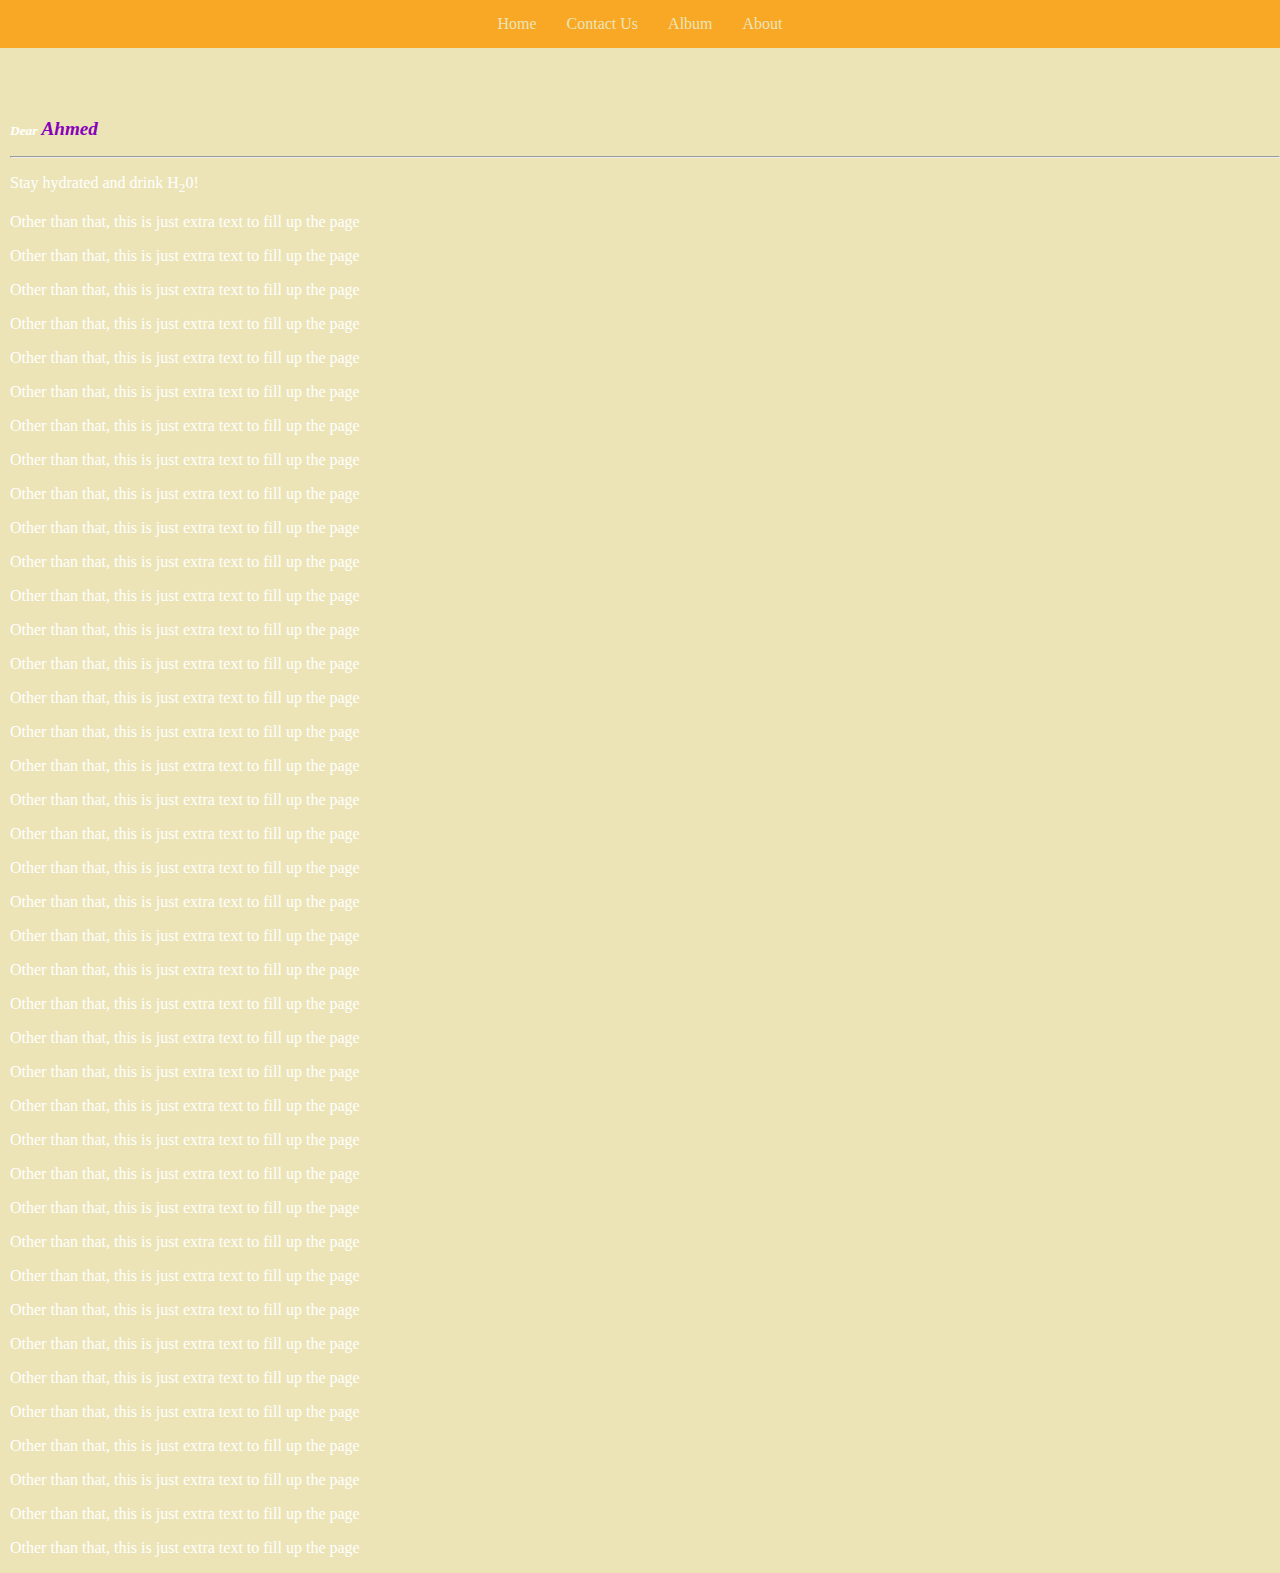
<file: index.html>
<!DOCTYPE html>
<html>
    <head>
        <meta charset="UTF-8">
        <meta name="description" content="This is visible during search, meta data define what data in a file is used; meta data of the file">
        <meta name="viewport" content="width=device-width, initial-scale=1.0">
        <title>Homepage</title>
        <link rel="icon" type="icon" href="favicon1.png">
        <link rel="stylesheet" href="style.css">
        <style>
            p {
                color: white;
            }
        </style>
    </head>
    <body style="background-color: #ECE4B7;">
        <header>
            <!-- target _blank help open a link in a new tab-->
        </header>
        <main>
            <article>
                <section>
                    <!-- powerful tool for SEO when structured well -->
                    <aside> <!--used for ads/anything not really related to the website--></aside>
                </section>
            </article>
        </main>
        <nav class="navbar">
            <ul>
                <li><a href="index.html">Home</a></li>
                <li><a href="Contact Us.html" target="_blank">Contact Us</a></li>
                <li><a href="Album.htm" target="_blank">Album</a></li>
                <li><a href="About.htm" target="_blank">About</a></li>
            </ul>
        </nav>
        <div>
            <p> <b><i><small>Dear</small> <big style="color: rgb(136, 0, 185);">Ahmed</big></i></b></p>
            <hr/> <!--this is a line across the page-->
            <p>Stay hydrated and drink H<sub>2</sub>0!</p>
            <p>Other than that, this is just extra text to fill up the page</p>
            <p>Other than that, this is just extra text to fill up the page</p>
            <p>Other than that, this is just extra text to fill up the page</p>
            <p>Other than that, this is just extra text to fill up the page</p>
            <p>Other than that, this is just extra text to fill up the page</p>
            <p>Other than that, this is just extra text to fill up the page</p>
            <p>Other than that, this is just extra text to fill up the page</p>
            <p>Other than that, this is just extra text to fill up the page</p>
            <p>Other than that, this is just extra text to fill up the page</p>
            <p>Other than that, this is just extra text to fill up the page</p>
            <p>Other than that, this is just extra text to fill up the page</p>
            <p>Other than that, this is just extra text to fill up the page</p>
            <p>Other than that, this is just extra text to fill up the page</p>
            <p>Other than that, this is just extra text to fill up the page</p>
            <p>Other than that, this is just extra text to fill up the page</p>
            <p>Other than that, this is just extra text to fill up the page</p>
            <p>Other than that, this is just extra text to fill up the page</p>
            <p>Other than that, this is just extra text to fill up the page</p>
            <p>Other than that, this is just extra text to fill up the page</p>
            <p>Other than that, this is just extra text to fill up the page</p>
            <p>Other than that, this is just extra text to fill up the page</p>
            <p>Other than that, this is just extra text to fill up the page</p>
            <p>Other than that, this is just extra text to fill up the page</p>
            <p>Other than that, this is just extra text to fill up the page</p>
            <p>Other than that, this is just extra text to fill up the page</p>
            <p>Other than that, this is just extra text to fill up the page</p>
            <p>Other than that, this is just extra text to fill up the page</p>
            <p>Other than that, this is just extra text to fill up the page</p>
            <p>Other than that, this is just extra text to fill up the page</p>
            <p>Other than that, this is just extra text to fill up the page</p>
            <p>Other than that, this is just extra text to fill up the page</p>
            <p>Other than that, this is just extra text to fill up the page</p>
            <p>Other than that, this is just extra text to fill up the page</p>
            <p>Other than that, this is just extra text to fill up the page</p>
            <p>Other than that, this is just extra text to fill up the page</p>
            <p>Other than that, this is just extra text to fill up the page</p>
            <p>Other than that, this is just extra text to fill up the page</p>
            <p>Other than that, this is just extra text to fill up the page</p>
            <p>Other than that, this is just extra text to fill up the page</p>
            <p>Other than that, this is just extra text to fill up the page</p>
            
        </div>
    </body>
</html>
</file>
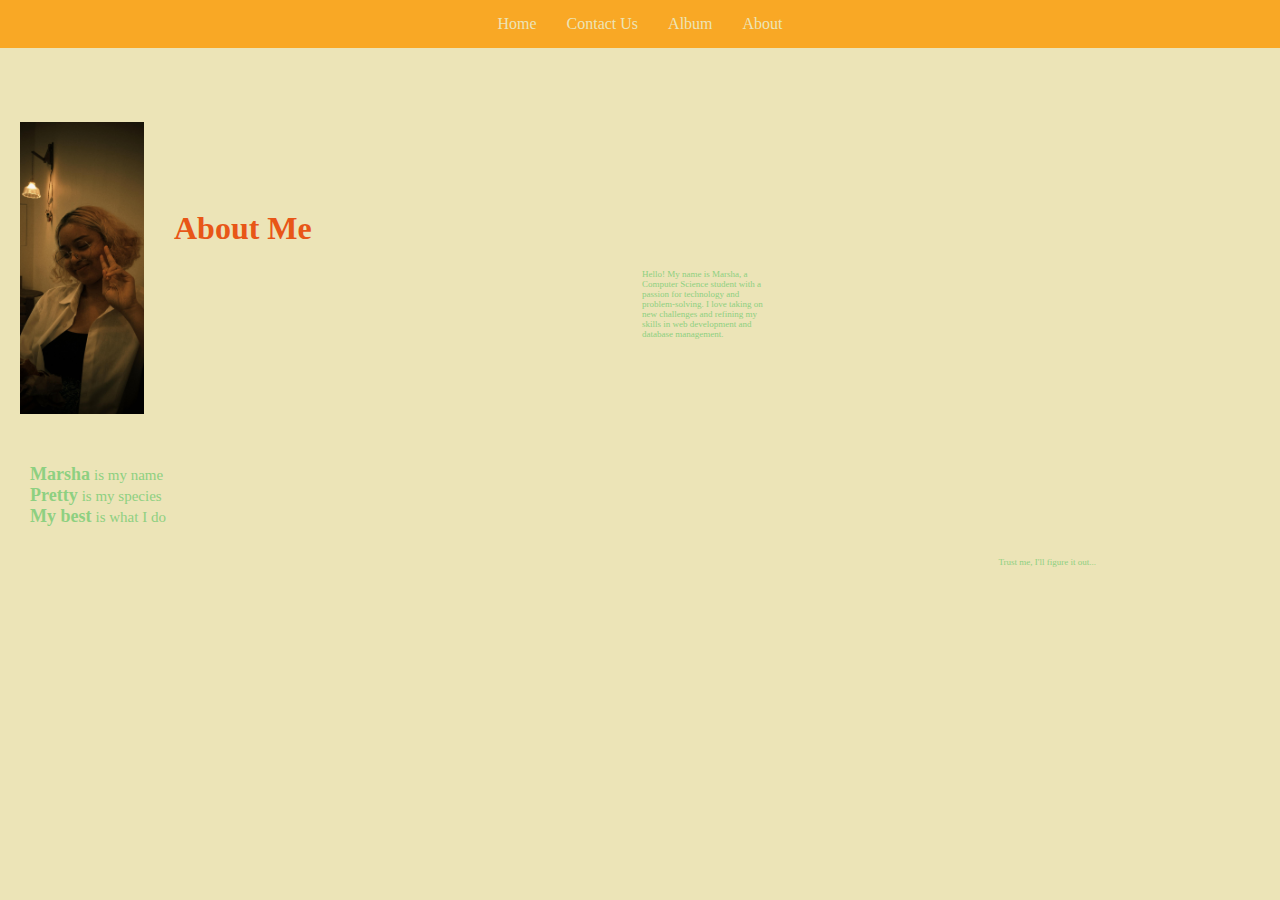
<file: About.htm>
<!DOCTYPE html>
<html lang="en">
<head>
    <style>
        ul {
            list-style-type: none; /* Remove default bullet points */
            margin:30px;
            padding: 0px; /* Remove padding */
        }

        .name {
            font-weight: bold; /* Make the text bold */
            font-size: 18px; /* Increase font size */
            display: inline; /* Keep it on the same line */
            margin-right: 0px; /* Space to the right */
            color: #8ED081;
        }

        .description {
            font-size: 15px; /* Smaller size for the description */
            display: inline; /* Keep it on the same line */
            color: #8ED081;
        }
        body {
            background-color: #ECE4B7;
        }
        p{
            margin-left: 78%;
            color: #43281c;
            font-size: 9px;
        }


        p {
                color: #8ED081; /* Set font color to white */
            }

            /* Flexbox styling for the photo and text */
            .about-section {
                display: flex;
                align-items: center;
                justify-content: flex-start;
                padding: 20px;
            }

            .about-section img {
                width: 10%; 
                margin-right: 20px;
            }

            .about-section .about-text {
                max-width: 600px;
                color: #e85617;
            }

    </style>
    <title>About</title>
    <link rel="icon" type="icon" href="favicon1.png">
    <link rel="stylesheet" href="style.css">
</head>

<body>

    <nav class="navbar">
        <ul>
            <li><a href="index.html" target="_blank">Home</a></li>
            <li><a href="Contact Us.html" target="_blank">Contact Us</a></li>
            <li><a href="Album.htm" target="_blank">Album</a></li>
            <li><a href="About.htm">About</a></li>
        </ul>
    </nav>

    <section class="about-section">
        <img src="me.jpg" alt="Your Photo"> <!-- Replace with your photo's actual path -->
        <div class="about-text">
            <h1>About Me</h1>
            <p>
                Hello! My name is Marsha, a Computer Science student with a passion for technology and problem-solving.
                I love taking on new challenges and refining my skills in web development and database management.
            </p>
        </div>
    </section>

    <ul>
        <li>
            <span class="name">Marsha</span>
            <span class="description">is my name</span>
        </li>
        <li>
            <span class="name">Pretty</span>
            <span class="description">is my species</span>
        </li>
        <li>
            <span class="name">My best</span>
            <span class="description">is what I do</span>
        </li>
    </ul>
    <p>Trust me, I'll figure it out...</p>

</body>
</html>
</file>
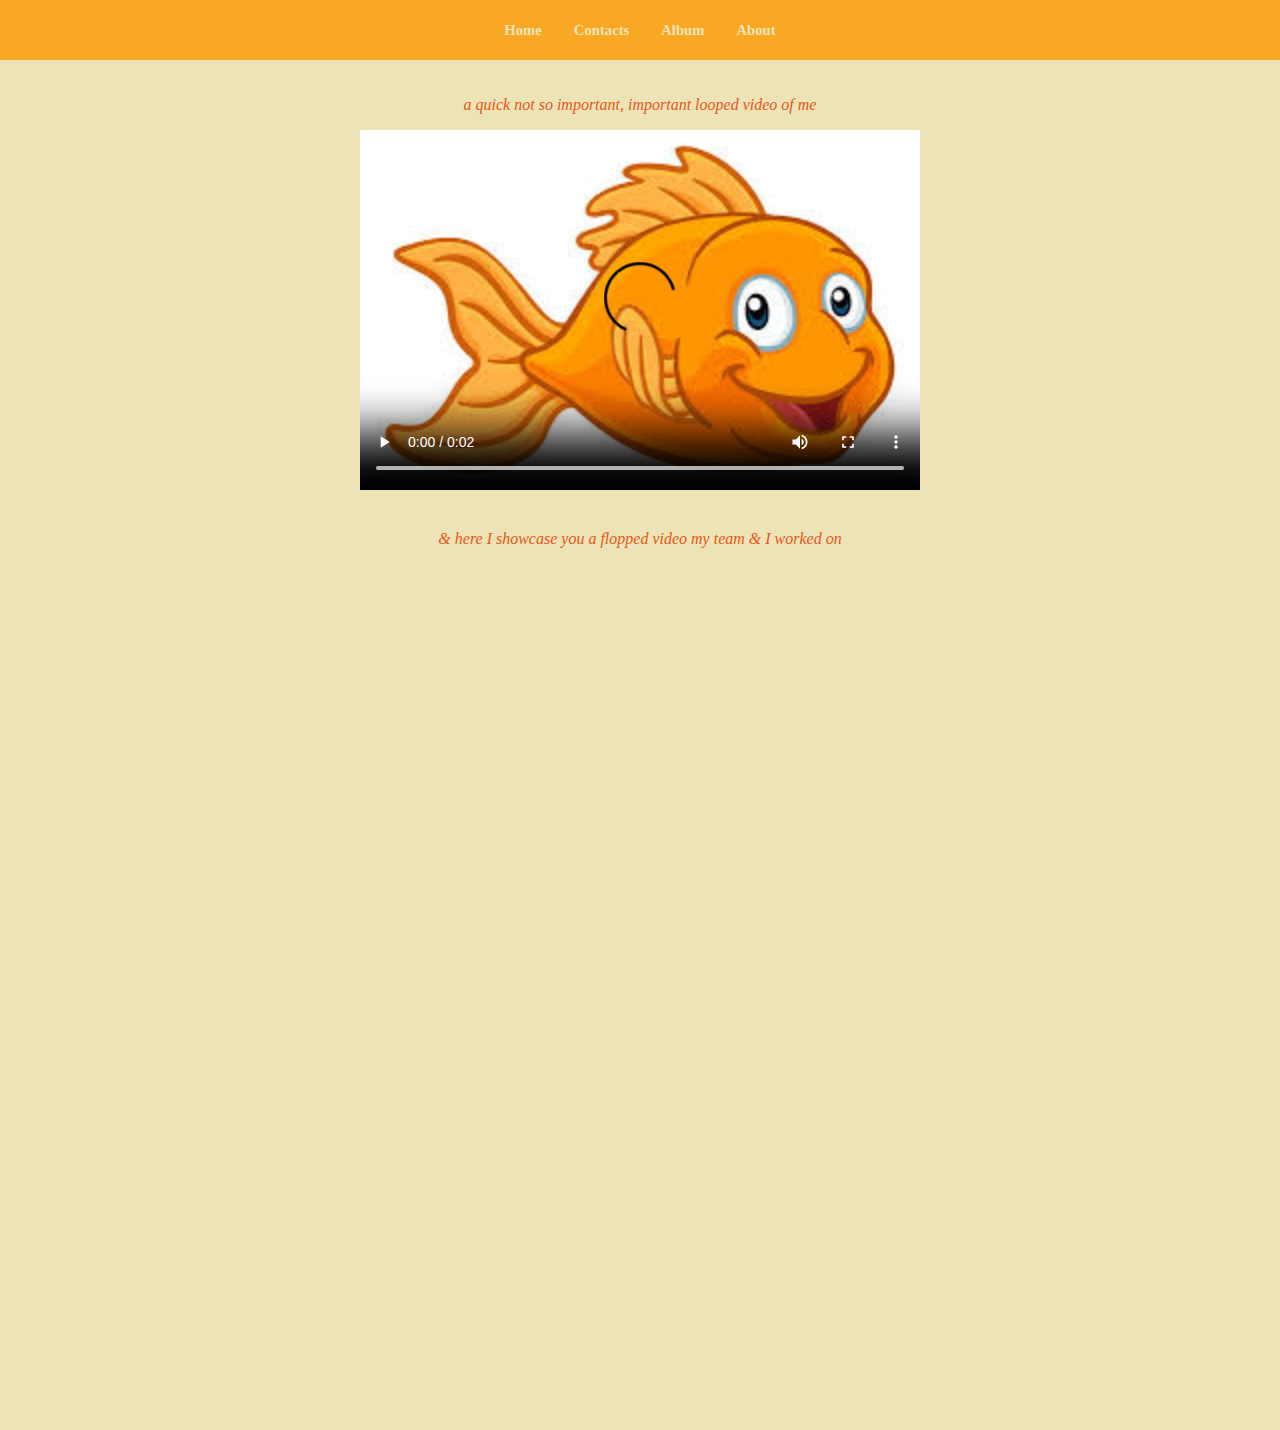
<file: Album.htm>
<!DOCTYPE html>
<html lang="en">
    <head>
        <meta charset="UTF-8">
        <meta name="viewport" content="width=device-width, initial-scale=1.0">
        <style>
            body {
                display: flex;
                flex-direction: column;
                justify-content: center;
                align-items: center;
                min-height: 100vh;
                background-color: #ECE4B7;
                color: #e85617;
                margin: 0;
                padding: 0;
            }
            .padded-text {
                margin-bottom: 20px;
            }
            .navbar {
                width: 100%;
                background-color: #F9A825;
                position: fixed;
                top: 0;
                left: 0;
                z-index: 1000;
                transition: top 0.3s;
                height: 60px;
            }
            .navbar ul {
                list-style-type: none;
                margin: 0;
                padding: 0;
                overflow: hidden;
                display: flex;
                justify-content: center;
                font-family: Georgia, 'Times New Roman', Times, serif;
                font-weight: bold;  
                font-size: 2ex;
            }
            .navbar ul li {
                float: left;
            }
            .navbar ul li a {
                display: block;
                color: #ECE4B7;
                text-align: center;
                padding: 0px 16px;
                text-decoration: none;
                line-height: 60px;
            }
            .navbar ul li a:hover {
                color: #e85617;
            }

            /* Ensure the page content is long enough to scroll */
            .content {
                height: 150vh;
                padding-top: 80px;
                text-align: center;
            }
        </style>
        <title>Album</title>
        <link rel="icon" type="icon" href="favicon1.png">
    </head>
    
    <body>
        <nav class="navbar" id="navbar">
            <ul>
                <li><a href="index.html" target="_blank">Home</a></li>
                <li><a href="Contact Us.html" target="_blank">Contacts</a></li>
                <li><a href="Album.htm">Album</a></li>
                <li><a href="About.htm" target="_blank">About</a></li>
            </ul>
        </nav>

        <div class="content">
            <p><i>a quick not so important, important looped video of me</i></p>
            <video class="padded-text" src="vid.mp4" loop controls poster="fish.jpeg" width="100%"></video>
            <p><i>& here I showcase you a flopped video my team & I worked on</i></p>
            <iframe width="560" height="315" src="https://www.youtube.com/embed/B_UrZy6SUqI?si=RXUbH4QC5nYcV9y9" title="YouTube video player" frameborder="0" allow="accelerometer; autoplay; clipboard-write; encrypted-media; gyroscope; picture-in-picture; web-share" referrerpolicy="strict-origin-when-cross-origin" allowfullscreen></iframe>
        </div>

        <script>
            let lastScrollTop = 0;
            const navbar = document.getElementById('navbar');

            window.addEventListener('scroll', function() {
                let scrollTop = window.pageYOffset || document.documentElement.scrollTop;

                if (scrollTop > lastScrollTop) {
                    // Scrolling down, hide navbar
                    navbar.style.top = '-60px';  // Adjust based on navbar height
                } else {
                    // Scrolling up, show navbar
                    navbar.style.top = '0';
                }
                lastScrollTop = scrollTop;
            });
        </script>
    </body>
</html>
</file>
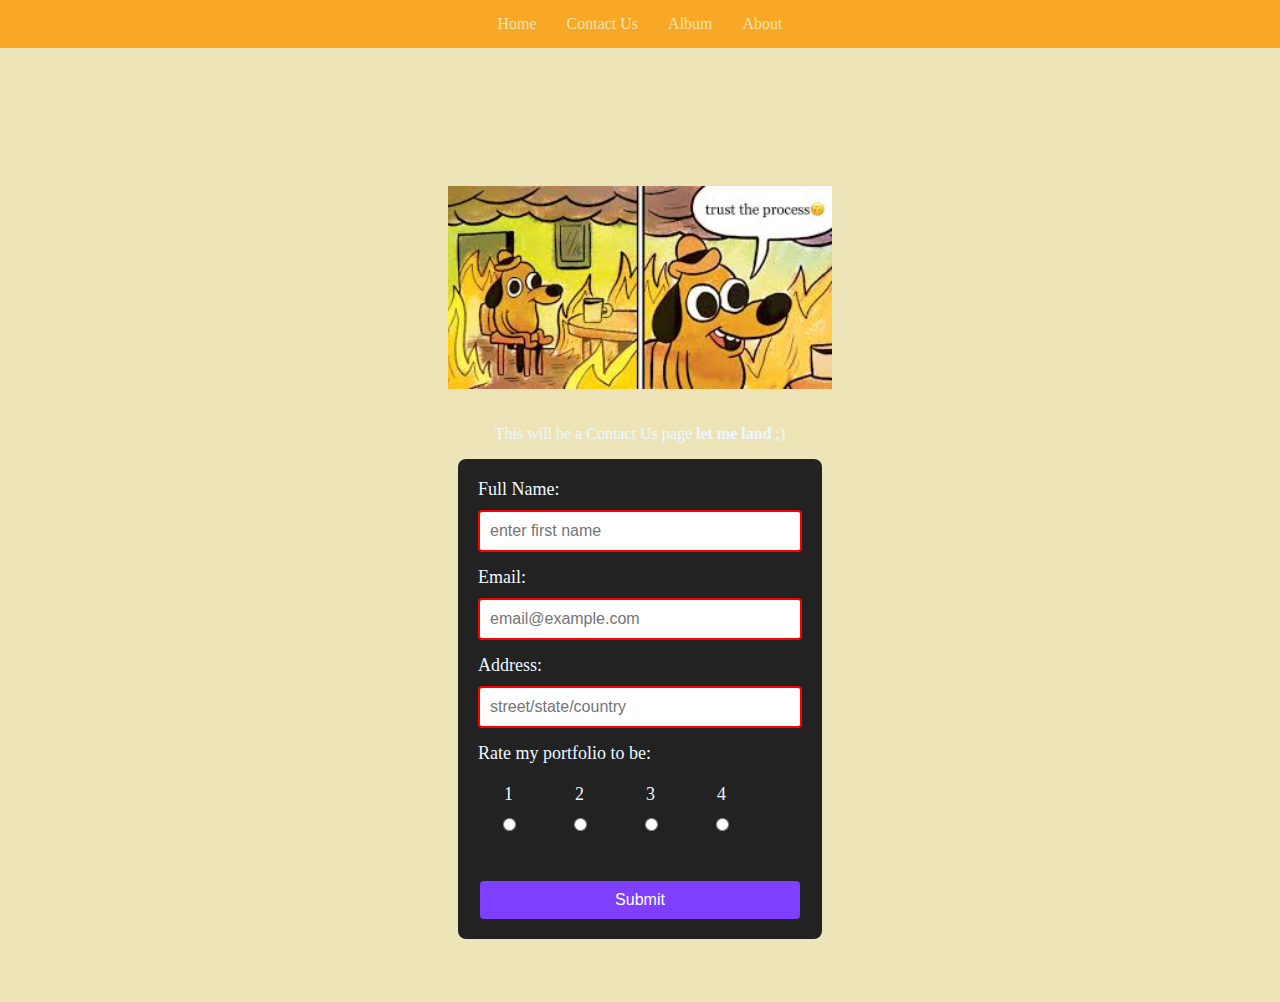
<file: Contact Us.html>
<!DOCTYPE html>
<html>
<head>
    <style>
        /* Existing styles remain unchanged */
        body {
            display: flex;
            flex-direction: column;
            justify-content: center;
            align-items: center;
            min-height: 100vh;
            background-color: #ECE4B7;
            color: aliceblue;
        }

        img {
            margin: 20px auto;
            width: 30%;
        }

        nav {
            margin-bottom: 20px;
        }

        form {
            display: flex;
            flex-direction: column;
            align-items: flex-start;
            background-color: #222;
            padding: 20px;
            border-radius: 8px;
            box-shadow: 0 0 10px rgba(255, 255, 255, 0.2);
        }

        label {
            margin-bottom: 10px;
            font-size: 18px;
        }

        input[type="text"],
        input[type="email"] {
            width: 300px;
            padding: 10px;
            margin-bottom: 15px;
            border-radius: 4px;
            border: 2px solid transparent;
            font-size: 16px;
            color: #333;
            transition: border-color 0.3s ease;
        }

        input[type="text"]:invalid,
        input[type="email"]:invalid {
            border-color: red;
        }

        input[type="submit"] {
            background-color: #7e3fff;
            color: white;
            padding: 10px 135px;
            border: none;
            border-radius: 4px;
            cursor: pointer;
            font-size: 16px;
            align-self: center;
            margin-top: 10px;
            opacity: 1;
        }

        input[type="submit"]:hover {
            background-color: #5e00b3;
        }
    </style>

    <title>Contact Us</title>
    <link rel="icon" type="icon" href="favicon1.png">
    <link rel="stylesheet" href="style.css">

    <script>
        // Function to handle form submission
        function handleFormSubmit(event) {
            event.preventDefault(); // Prevent default form submission

            const form = event.target;
            const inputs = form.querySelectorAll('input[type="text"], input[type="email"]');
            let isValid = true;

            // Check validity of inputs
            inputs.forEach(input => {
                if (!input.checkValidity()) {
                    input.classList.add('error'); // Add error class
                    isValid = false; // Mark form as invalid
                } else {
                    input.classList.remove('error'); // Remove error class if valid
                }
            });

            // Check if at least one radio button is selected
            const radioButtons = form.querySelectorAll('input[type="radio"]');
            const isRadioSelected = Array.from(radioButtons).some(radio => radio.checked);
            if (!isRadioSelected) {
                isValid = false;
                radioButtons.forEach(radio => radio.parentElement.classList.add('error'));
            } else {
                radioButtons.forEach(radio => radio.parentElement.classList.remove('error'));
            }

            // If the form is valid, display success message
            if (isValid) {
                alert('Form submitted successfully!');
                // Uncomment the line below to actually submit the form
                // form.submit();
            }
        }

        // Function to handle input changes
        function handleInputChange(event) {
            const input = event.target;
            if (input.checkValidity()) {
                input.classList.remove('error');
            }
        }

        // Function to handle radio button changes
        function handleRadioChange() {
            const radioButtons = document.querySelectorAll('input[type="radio"]');
            radioButtons.forEach(radio => radio.parentElement.classList.remove('error'));
        }

        // Add event listeners when the DOM is fully loaded
        document.addEventListener('DOMContentLoaded', function() {
            const form = document.querySelector('form');
            const inputs = form.querySelectorAll('input[type="text"], input[type="email"]');
            const radioButtons = form.querySelectorAll('input[type="radio"]');

            inputs.forEach(input => {
                input.addEventListener('input', handleInputChange);
            });

            radioButtons.forEach(radio => {
                radio.addEventListener('change', handleRadioChange);
            });

            form.addEventListener('submit', handleFormSubmit);
        });
    </script>
</head>

<body>
    <!-- The rest of the HTML body remains unchanged -->
    <nav class="navbar">
        <ul>
            <li><a href="index.html" target="_blank">Home</a></li>
            <li><a href="Contact Us.html">Contact Us</a></li>
            <li><a href="Album.htm" target="_blank">Album</a></li>
            <li><a href="About.htm" target="_blank">About</a></li>
        </ul>
    </nav>

    <img src="trusttheprocess.jpeg" alt="issatrust">
    <p>This will be a Contact Us page <b>let me land </b> ;)</p>

    <form>
        <label for="fullname">Full Name:</label>
        <input type="text" id="fullname" name="fullname" pattern="[a-zA-Z\s]+" required placeholder="enter first name">

        <label for="email">Email:</label>
        <input type="email" id="email" name="email" required placeholder="email@example.com">

        <label for="address">Address:</label>
        <input type="text" id="address" name="address" required placeholder="street/state/country">

        <label for="rating">Rate my portfolio to be:</label>
        <div style="display: flex; gap: 40px; justify-content: center; margin-top: 10px; margin-bottom: 30px;">
            <div style="display: flex; flex-direction: column; align-items: center;">
                <label for="1">1</label>
                <input type="radio" id="1" name="rating" required value="1">
            </div>

            <div style="display: flex; flex-direction: column; align-items: center;">
                <label for="2">2</label>
                <input type="radio" id="2" name="rating" required value="2">
            </div>

            <div style="display: flex; flex-direction: column; align-items: center;">
                <label for="3">3</label>
                <input type="radio" id="3" name="rating" required value="3">
            </div>

            <div style="display: flex; flex-direction: column; align-items: center;">
                <label for="4">4</label>
                <input type="radio" id="4" name="rating" required value="4">
            </div>
        </div>

        <input type="submit" value="Submit" style="margin-top: 20px;">
    </form>
</body>
</html>
</file>
<file: style.css>
.navbar ul{
    list-style-type: none;
    background-color: #F9A825   ;
    padding: 0px;
    margin: 0px;
    overflow: hidden;
    display: flex;
    justify-content: center;
}

.navbar{
    position: fixed;
    top: 0px;
    width: 100%;
}

.navbar a{
    color: #ECE4B7;
    text-decoration: none;
    padding: 15px;
    display: block;
    text-align: center;
}

.navbar a:hover{
    background-color: blueviolet;
}

.navbar li{
    float: left;
}

body{
    margin: 0px;
    padding-top: 8%;
}

div{
    margin-left: 10px;
}
</file>
